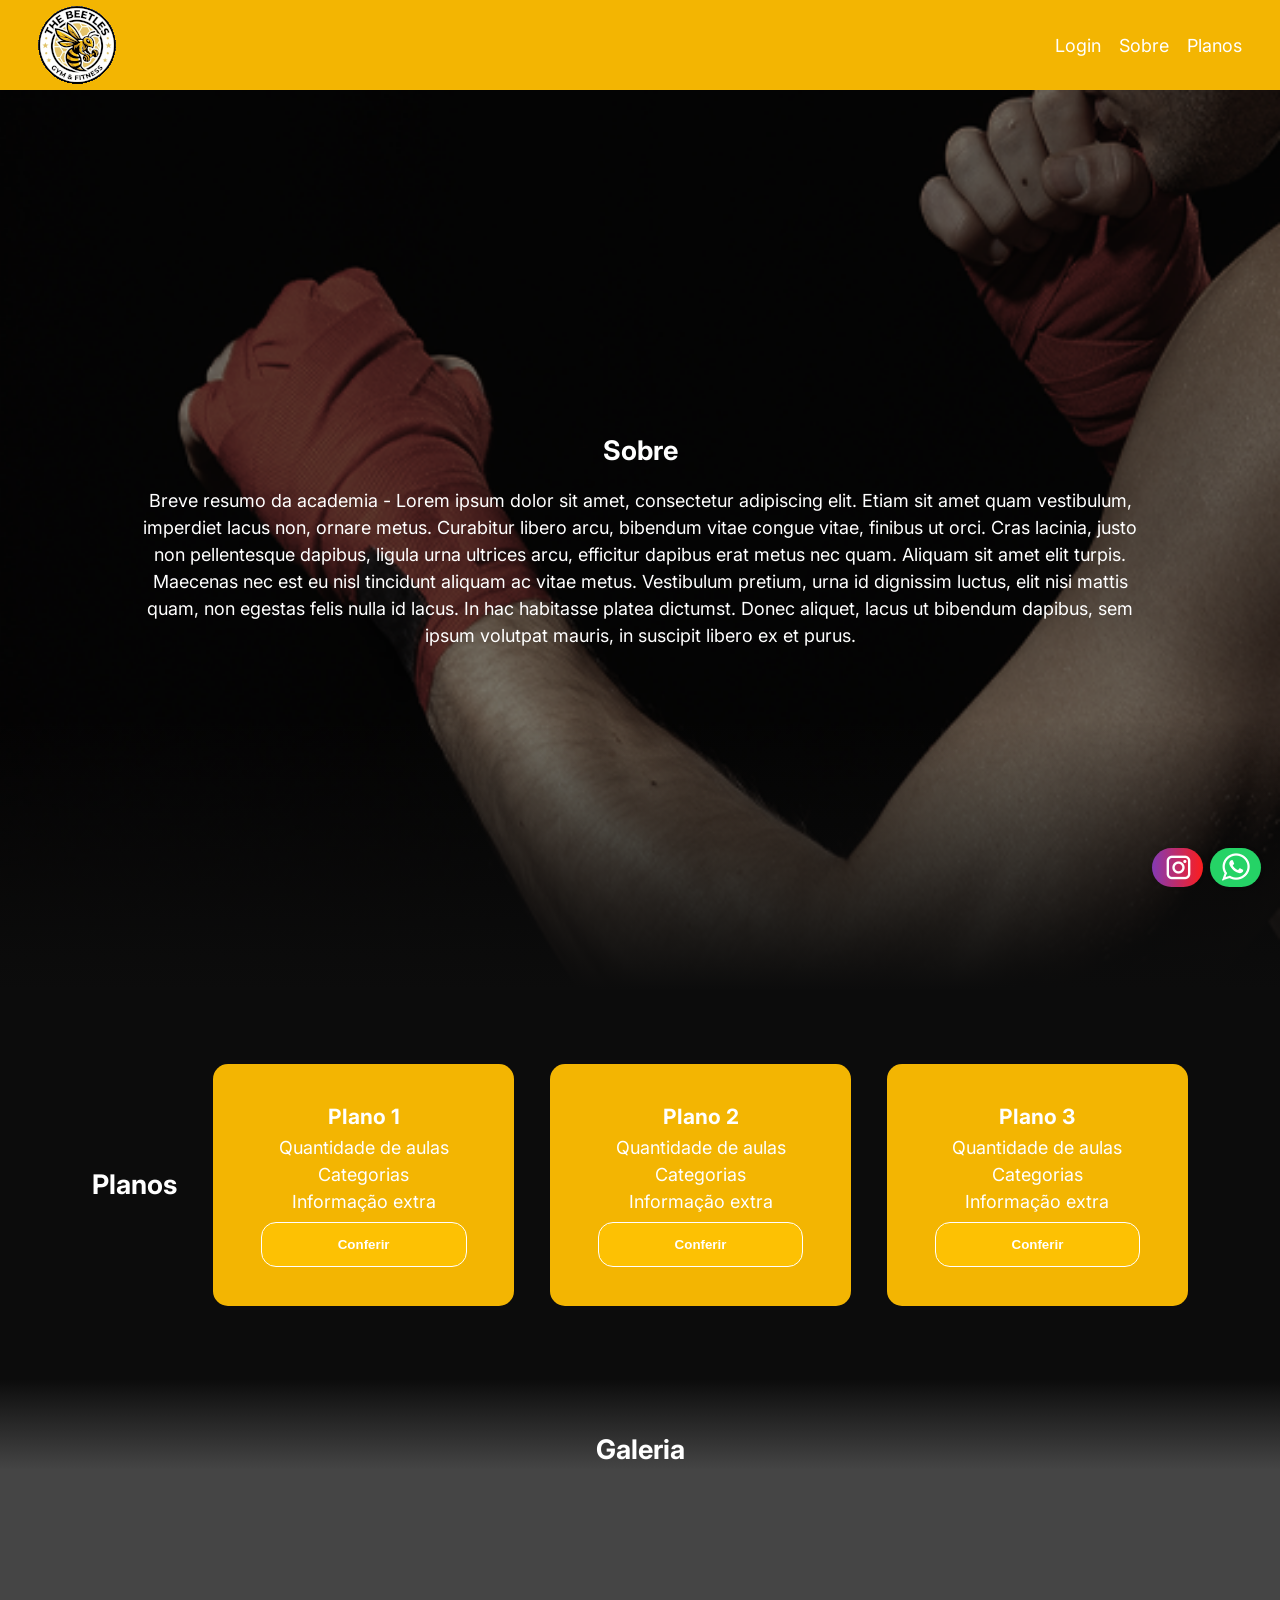
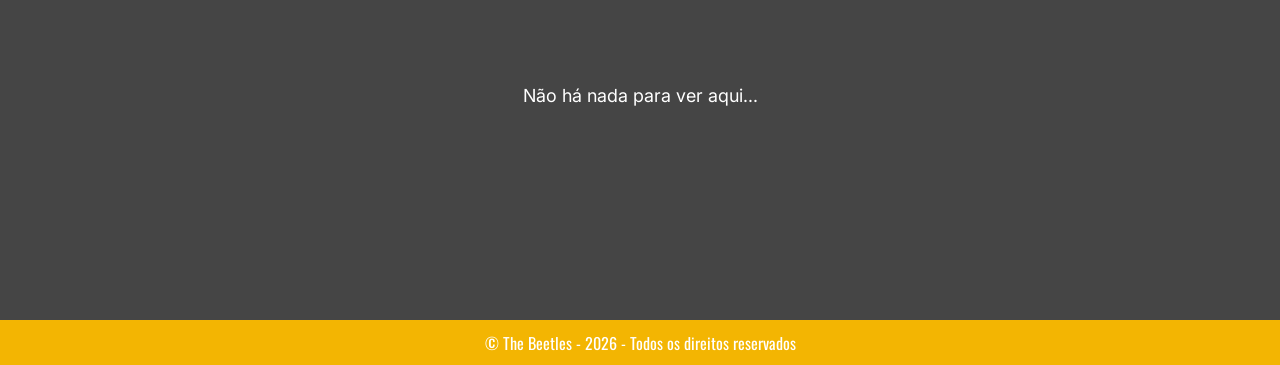
<file: src/main/resources/static/static_refatorado/index.html>
<!DOCTYPE html>
<html lang="pt-BR">

<head>
    <meta charset="UTF-8">
    <meta name="viewport" content="width=device-width, initial-scale=1.0">
    <title>The Beetles</title>
    <link rel="stylesheet" href="css/global.css">
    <link rel="stylesheet" href="css/index/style.css">
</head>

<body>
    <header id="abatopo">
        <img src="elements/logo-beetles.png" alt="Logo da Academia">
        <nav id="navbar">
            <ul class="sublinks">
                <a href="login.html">Login</a>
                <a href="#sobre">Sobre</a>
                <a href="#planos">Planos</a>
            </ul>
        </nav>
    </header>
    <section id="sobre">
        <h2>Sobre</h2>
        <p>Breve resumo da academia - Lorem ipsum dolor sit amet, consectetur adipiscing elit. Etiam sit amet quam
            vestibulum, imperdiet lacus non, ornare metus. Curabitur libero arcu, bibendum vitae congue vitae, finibus
            ut orci. Cras lacinia, justo non pellentesque dapibus, ligula urna ultrices arcu, efficitur dapibus erat
            metus nec quam. Aliquam sit amet elit turpis. Maecenas nec est eu nisl tincidunt aliquam ac vitae metus.
            Vestibulum pretium, urna id dignissim luctus, elit nisi mattis quam, non egestas felis nulla id lacus. In
            hac habitasse platea dictumst. Donec aliquet, lacus ut bibendum dapibus, sem ipsum volutpat mauris, in
            suscipit libero ex et purus.</p>
    </section>
    <section id="planos">
        <h2>Planos</h2>
        <article class="opções">
            <h3>Plano 1</h3>
            <ul>
                <p>Quantidade de aulas</p>
                <p>Categorias</p>
                <p>Informação extra</p>
            </ul>
            <button><a href="">Conferir</a></button>
        </article>
        <article class="opções">
            <h3>Plano 2</h3>
            <ul>
                <p>Quantidade de aulas</p>
                <p>Categorias</p>
                <p>Informação extra</p>
            </ul>
            <button><a href="">Conferir</a></button>
        </article>
        <article class="opções">
            <h3>Plano 3</h3>
            <ul>
                <p>Quantidade de aulas</p>
                <p>Categorias</p>
                <p>Informação extra</p>
            </ul>
            <button><a href="">Conferir</a></button>
        </article>
    </section>
    <section id="midia">
        <h2>Galeria</h2>
        <div id="conteiner-midia">
            <p>Não há nada para ver aqui...</p>
        </div>
    </section>
    <footer>
        <p>© The Beetles - 2026 - Todos os direitos reservados</p>
    </footer>
    <section id="contatos">
        <btn id="btnInstagram">
            <img id="logoWhatsapp" src="elements/logo-instagram.png" alt="whatsapp">
        </btn>
        <btn id="btnWhatsapp">
            <img id="logoWhatsapp" src="elements/logo-whatsapp.png" alt="whatsapp">
        </btn>
    </section>
</body>

</html>
</file>
<file: src/main/resources/static/static_refatorado/css/global.css>
@charset "UTF-8";
@import url('https://fonts.googleapis.com/css2?family=Inter:ital,opsz,wght@0,14..32,100..900;1,14..32,100..900&display=swap');
@import url('https://fonts.googleapis.com/css2?family=Oswald:wght@200..700&display=swap');

:root {
    --fonte01: 'Inter', serif;
    --fonte02: 'Oswald', serif;
}

* {
    box-sizing: border-box;
    margin: 0;
    padding: 0;
    scroll-behavior: smooth;
}

a {
    color: white;
    text-decoration: none;
}

a:hover {
    text-decoration: underline;
}

body {
    background-color: #0c0c0c;
    color: white;
    font-family: var(--fonte01);
    font-size: large;
    line-height: 1.5;
}

footer {
    font-family: var(--fonte02);
    font-size: 16px;
    height: 5vh;
    background-color: #f3b502;

    display: flex;
    align-items: center;
    justify-content: center;
}

#abatopo {
    padding: 3%;
    width: 100%;
    height: 10vh;
    background-color: #f3b502;

    display: flex;
    align-items: center;
    justify-content: space-between;

    position: sticky;
    top: 0;
}

.sublinks {
    display: flex;
    gap: 2vh;
}

#btnInstagram {
    padding: 1.5%;
    max-height: 4vh;
    width: 10%;
    border-radius: 50px;
    outline: none;
    background: linear-gradient(to right, #833ab4, #fd1d1d);
    color: white;
    box-shadow: rgba(0, 0, 0, 0.08) 0px 0px 5px;

    display: flex;
    align-items: center;
    justify-content: center;
    flex-direction: row-reverse;
    gap: 2%;
}

#btnInstagram a {
    text-decoration: none;
}

#btnInstagram:hover {
    cursor: pointer;
    background: linear-gradient(#c13584, #e1306c);
    transform: scale(1.02);
    transition: transform 0.1s ease-in;
}

#btnWhatsapp {
    padding: 1.5%;
    max-height: 4vh;
    width: 10%;
    border-radius: 50px;
    outline: none;
    background-color: #25d366;
    color: white;
    box-shadow: rgba(0, 0, 0, 0.08) 0px 0px 5px;

    display: flex;
    align-items: center;
    justify-content: center;
    flex-direction: row-reverse;
    gap: 2%;
}

#btnWhatsapp a {
    text-decoration: none;
}

#btnWhatsapp:hover {
    cursor: pointer;
    background-color: #128c7e;
    transform: scale(1.02);
    transition: transform 0.1s ease-in;
}

#contatos {
    width: 100%;

    display: flex;
    justify-content: center;
    gap: 1%;
}

button {
    padding: 1%;
    margin: 1%;
}

.main {
    width: 75%;
    padding: 1% 2%;
    margin: 2% 0%;
    border-radius: 2%;
    background-color: #f2b983c8;
    color: black;

    display: flex;
    flex-direction: column;
    align-items: center;
    justify-content: center;
    gap: 2%;
}

.table-conteiner {
    width: 70%;
    margin: 15px 0;
    border-radius: 12px;
    border: 1px solid #0000004e;
    overflow: hidden;
    box-shadow: 0 0 10px -1px rgba(0, 0, 0, 0.099);
}

.tabela {
    width: 100%;
    border-collapse: separate;
    border-spacing: 0;
}

.tabela a {
    color: black;
}

th, td {
    padding: 15px;
    text-align: left;
    border-right: 1px solid #0000004e;
    border-bottom: 1px solid #0000004e;
    background-color: white;
}

th:last-child, td:last-child {
    border-right: none;
}

tr:last-child td {
    border-bottom: none;
}

table input {
    width: 100%;
    min-width: 0;
    box-sizing: border-box;
}
</file>
<file: src/main/resources/static/static_refatorado/css/index/style.css>
button {
    margin-top: 3%;
    height: 5vh;
    width: 90%;
    border: 1px solid white;
    border-radius: 15px;
    font-weight: bolder;
    background-color: #fdc103;
}

button:hover {
    cursor: pointer;
    background-color: #ffe800;
    text-decoration: underline;
    text-decoration-color: white;
}

.opções {
    padding: 3%;
    margin: 3% 0% 3% 3%;
    width: 25%;
    border-radius: 15px;
    background-color: #f3b502;
    box-shadow: 1% 0.5% 0 0 rgb(0, 0, 0, 0.05);

    text-align: center;
}

.opções h3 {
    padding-bottom: 1%;
}

#btnInstagram {
    width: 4%;
    right: 6%;
    bottom: 1.5%;
    position: fixed;
}

#btnWhatsapp {
    width: 4%;
    right: 1.5%;
    bottom: 1.5%;
    position: fixed;
}

#conteiner-midia {
    height: 50vh;
    background-color: #454545;

    display: flex;
    align-items: center;
    justify-content: center;
}

#midia h2 {
    height: 10vh;
    background: linear-gradient(#0c0c0c 0.01%, #454545 99.99%);

    display: flex;
    align-items: flex-end;
    justify-content: center;
}

#localização {
    height: 30vh;
    background: linear-gradient(#454545 1%, #ffffff 99%);

    display: flex;
    flex-direction: column;
    align-items: center;
    justify-content: center;
}

#sobre {
    padding: 10%;
    width: 100%;
    height: 100vh;
    background: linear-gradient(to bottom, transparent 70%, #0c0c0c), url("../../elements/bg-n1.png") center/cover;

    display: flex;
    flex-direction: column;
    align-items: center;
    justify-content: center;

    text-align: center;
}

#sobre h2 {
    padding-bottom: 1.5%;
}

#planos {
    padding: 3%;
    width: 100%;

    display: flex;
    flex-direction: row;
    align-items: center;
    justify-content: center;
}
</file>
